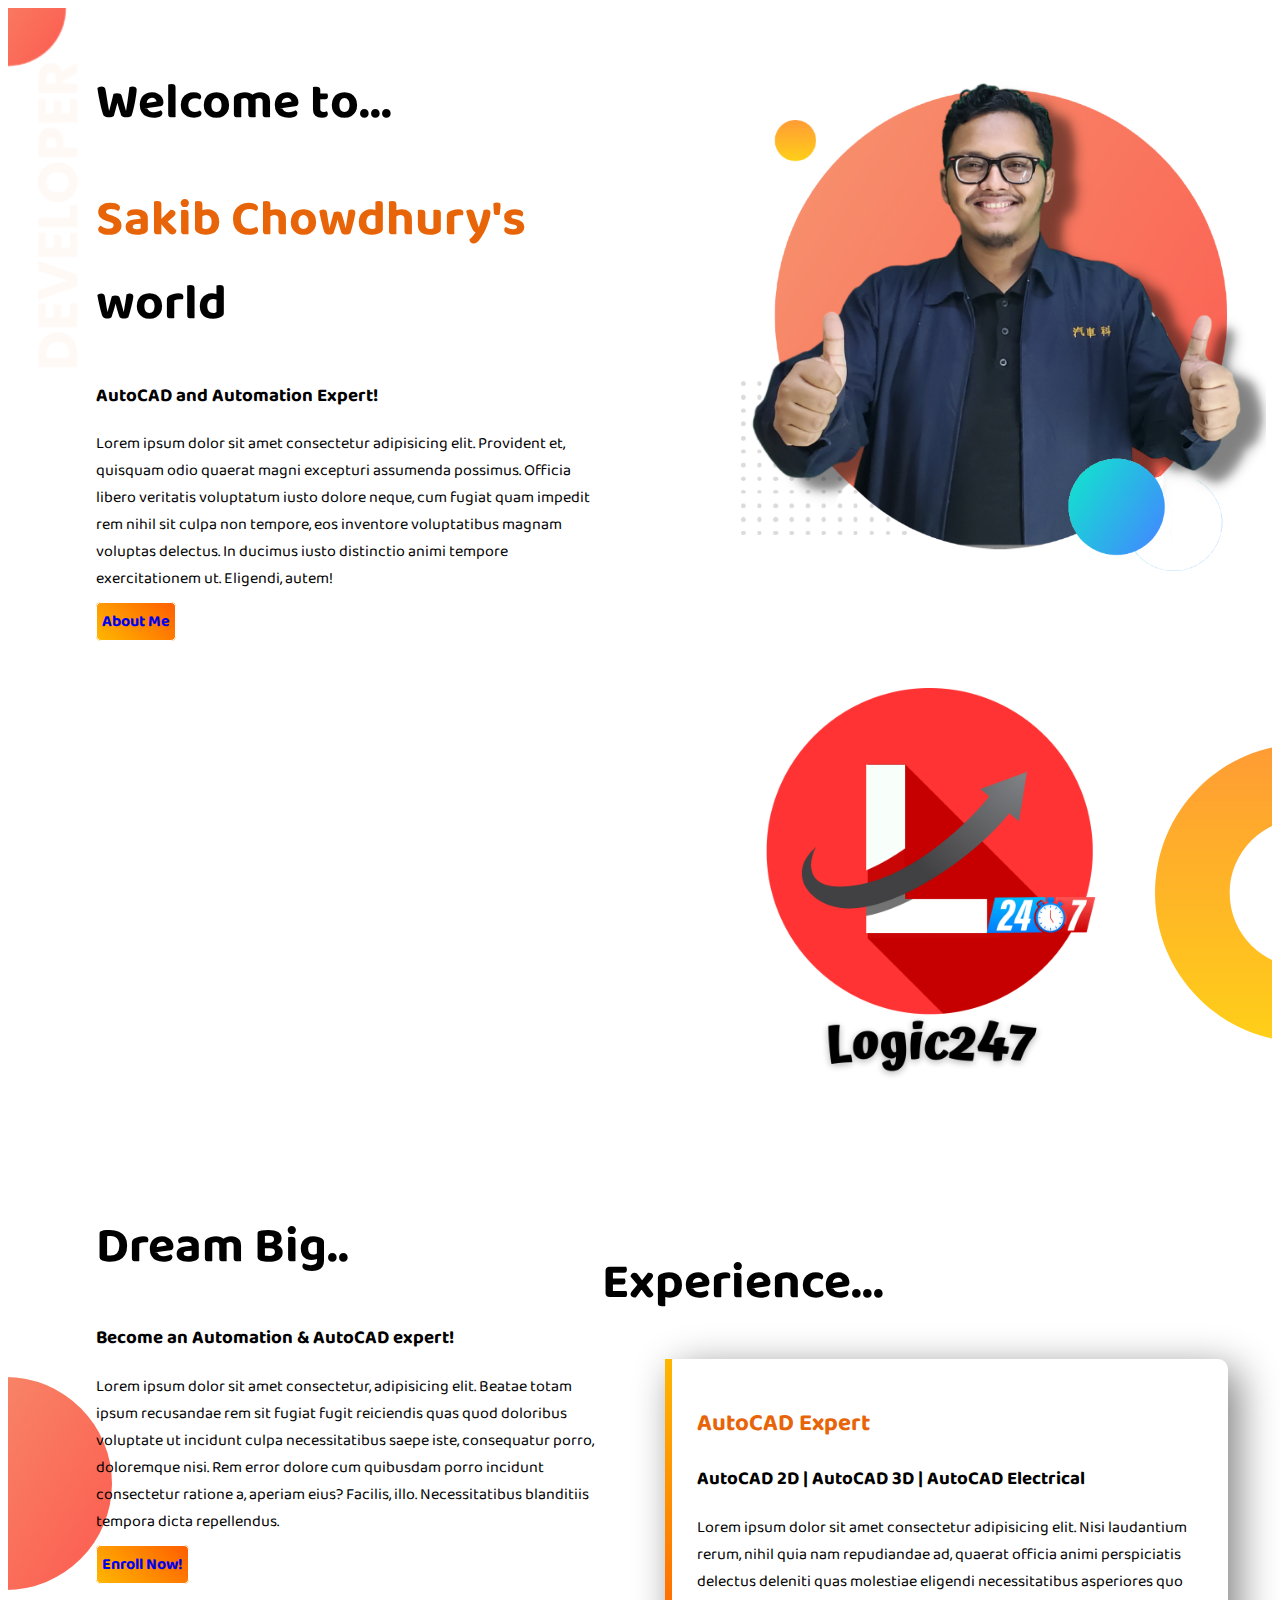
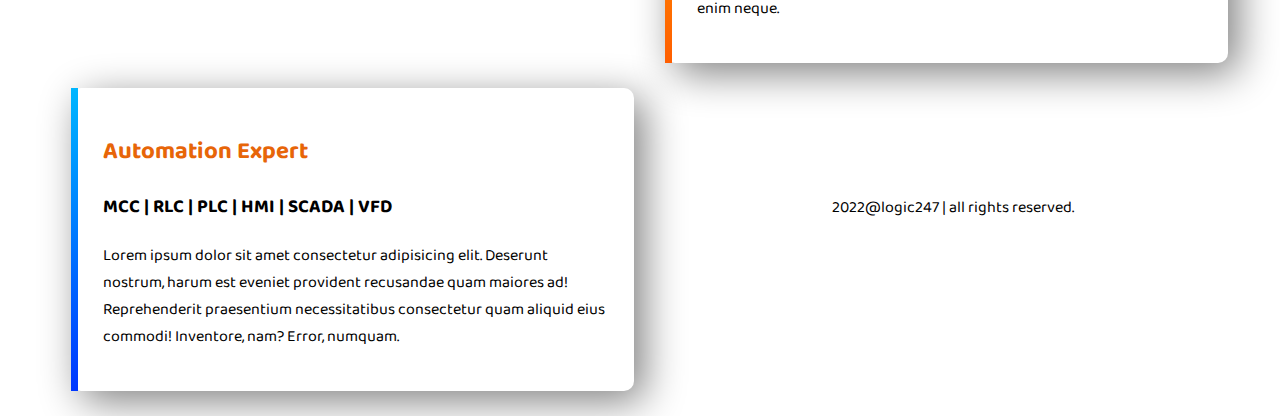
<file: index.html>
<!DOCTYPE html>
<html lang="en">
<head>
    <meta charset="UTF-8">
    <meta http-equiv="X-UA-Compatible" content="IE=edge">
    <meta name="viewport" content="width=device-width, initial-scale=1.0">
    <title>Logic247</title>
    <link rel="preconnect" href="https://fonts.googleapis.com">
    <link rel="preconnect" href="https://fonts.gstatic.com" crossorigin>
    <link href="https://fonts.googleapis.com/css2?family=Baloo+Da+2:wght@400;500;600;700;800&display=swap" rel="stylesheet">
    <link rel="stylesheet" href="css/style.css">
    <link rel="shortcut icon" href="/img/favicon.png" type="image/x-icon">
</head>
<body>
    <section class="top-banner">
        <div class="half">
         <h1>Welcome to...</h1>
         <h1><span style="color: rgb(231, 101, 8);"> Sakib Chowdhury's </span>world</h1>
         <h3> AutoCAD and Automation Expert! </h3>
         <p>
           Lorem ipsum dolor sit amet consectetur adipisicing elit. Provident et, quisquam odio quaerat magni excepturi assumenda possimus. Officia libero veritatis voluptatum iusto dolore neque, cum fugiat quam impedit rem nihil sit culpa non tempore, eos inventore voluptatibus magnam voluptas delectus. In ducimus iusto distinctio animi tempore exercitationem ut. Eligendi, autem!
         </p>
         <a class="libutton" target="_blank" href="aboutme.html"> About Me </a>
        </div>
        <div class="half">
          <img class="dev" src="img/my-bg3.png" alt="">
        </div>
     </section>
 
     <section class="bottom-banner">
         <div class="half">
             <img class="logo" src="img/jh.png" alt="logo">
         </div>
         <div class="hack">
             <h1 class="dream">Dream Big..</h1>
             <h3>Become an Automation & AutoCAD expert!</h3>
             <p>
                Lorem ipsum dolor sit amet consectetur, adipisicing elit. Beatae totam ipsum recusandae rem sit fugiat fugit reiciendis quas quod doloribus voluptate ut incidunt culpa necessitatibus saepe iste, consequatur porro, doloremque nisi. Rem error dolore cum quibusdam porro incidunt consectetur ratione a, aperiam eius? Facilis, illo. Necessitatibus blanditiis tempora dicta repellendus.
             </p>
             <a class="libutton" target="_blank" title="go to website" href="#">Enroll Now!</a>
         </div>
     </section>
 
     <section class="exp">
         <h1 class="experience">Experience...</h1>
         <div id="webfiners" class="half box">
             <h2 style="color: rgb(231, 101, 8);">AutoCAD Expert</h2>
             <h3>AutoCAD 2D | AutoCAD 3D | AutoCAD Electrical</h3>
             <p>
                Lorem ipsum dolor sit amet consectetur adipisicing elit. Nisi laudantium rerum, nihil quia nam repudiandae ad, quaerat officia animi perspiciatis delectus deleniti quas molestiae eligendi necessitatibus asperiores quo enim neque.
             </p>
         </div>
         <div id="expert" class="half box">
             <h2  style="color: rgb(231, 101, 8);">Automation Expert</h2>
             <h3>MCC | RLC | PLC | HMI | SCADA | VFD</h3>
             <p>
                Lorem ipsum dolor sit amet consectetur adipisicing elit. Deserunt nostrum, harum est eveniet provident recusandae quam maiores ad! Reprehenderit praesentium necessitatibus consectetur quam aliquid eius commodi! Inventore, nam? Error, numquam.
             </p>
         </div>
     </section>
 
     <footer>
         <p> 2022@logic247 | all rights reserved.</p>
     </footer>
 </body>
 </html>
</file>
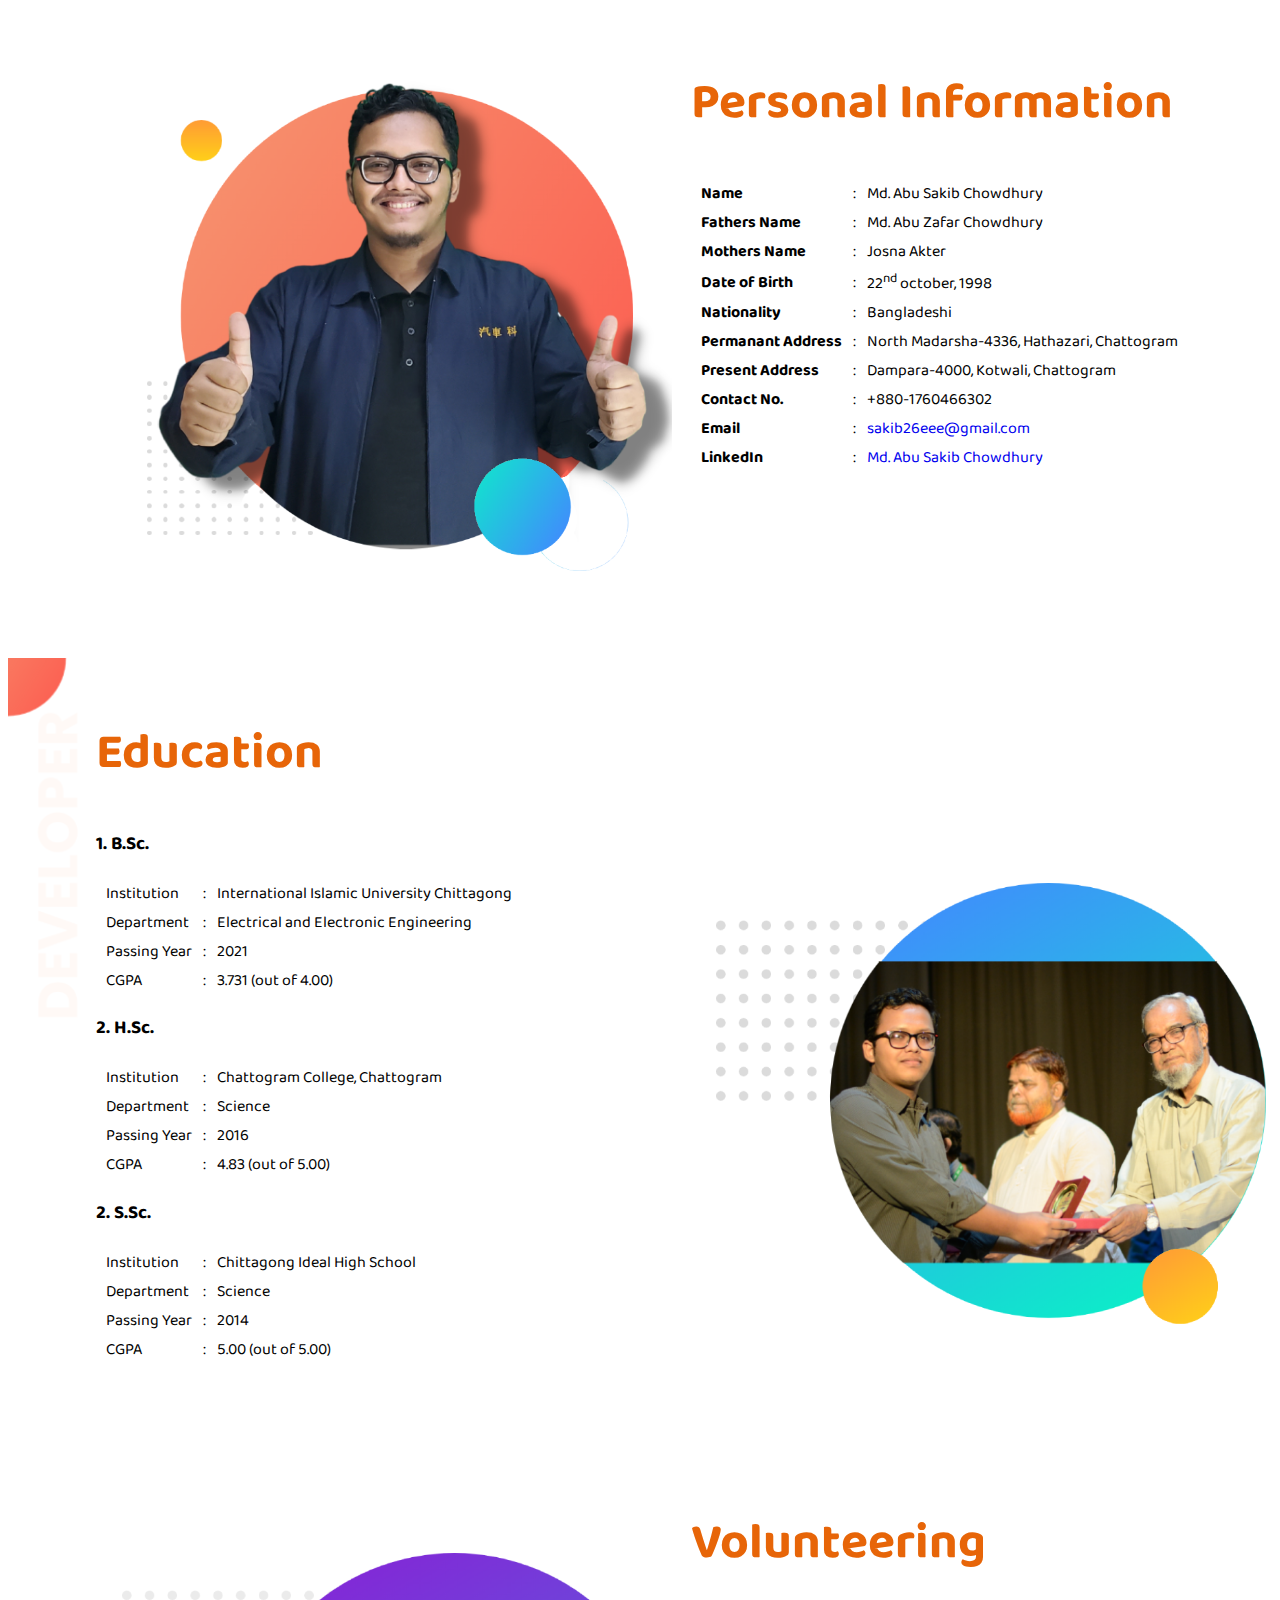
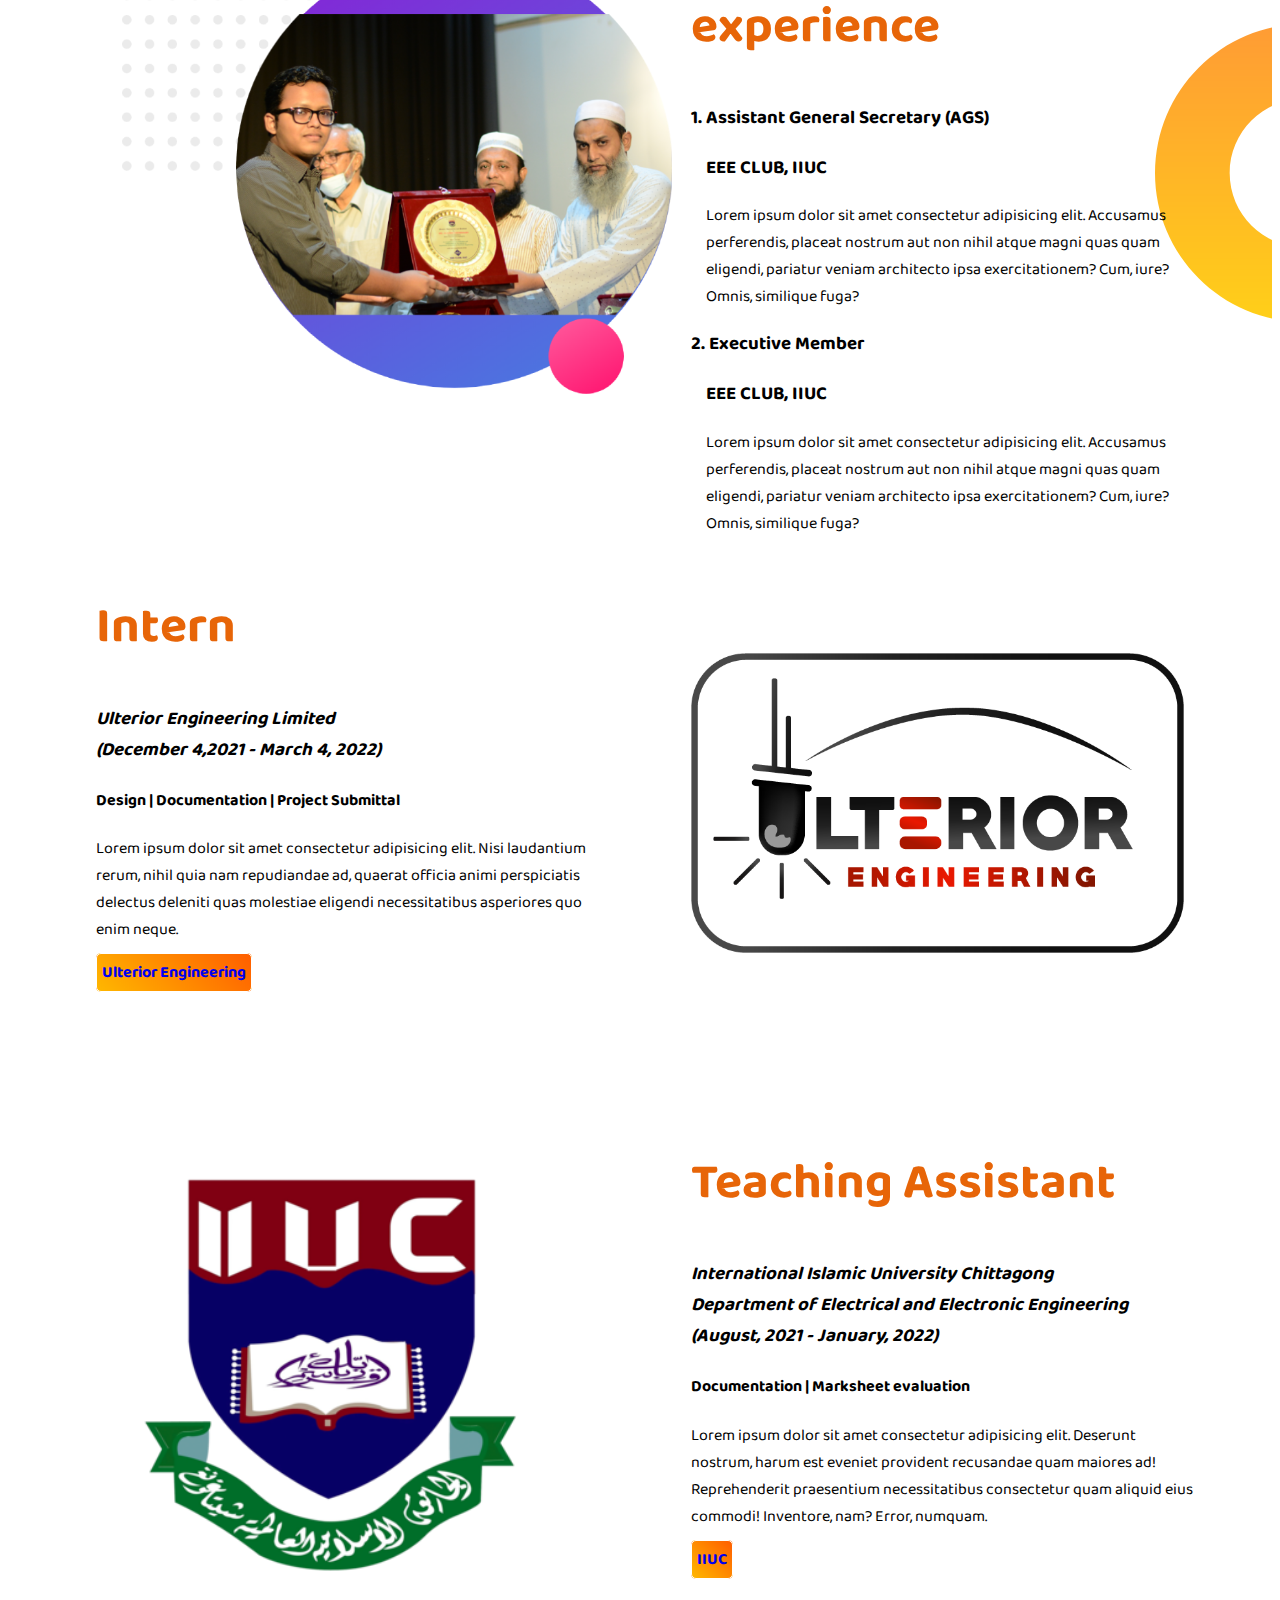
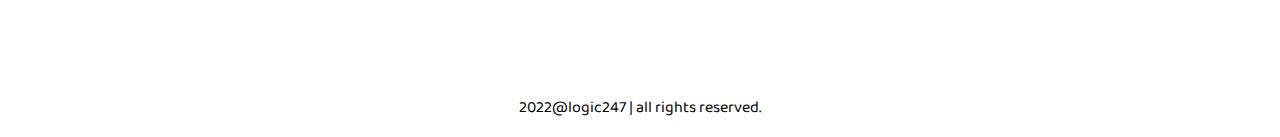
<file: aboutme.html>
<!DOCTYPE html>
<html lang="en">
<head>
    <meta charset="UTF-8">
    <meta http-equiv="X-UA-Compatible" content="IE=edge">
    <meta name="viewport" content="width=device-width, initial-scale=1.0">
    <title>About Me</title>
    <link rel="preconnect" href="https://fonts.googleapis.com">
    <link rel="preconnect" href="https://fonts.gstatic.com" crossorigin>
    <link href="https://fonts.googleapis.com/css2?family=Baloo+Da+2:wght@400;500;600;700;800&display=swap" rel="stylesheet">
    <link rel="stylesheet" href="css/style.css">
    <link rel="stylesheet" href="css/about.css">
    <link rel="shortcut icon" href="/img/favicon.png" type="image/x-icon">
</head>

<body>

    <section class="first-banner" style="height: 630px;">
        <div class="half">
            <img class="dev" src="img/my-bg3.png" alt="image">
        </div>
        <div class="hack vex">
            <h1 class="dream" style="color: rgb(231, 101, 8);">Personal Information</h1>
            <table>
                <table>
                    <tr>
                        <td><b>Name</b></td>
                        <td>:</td>
                        <td>Md. Abu Sakib Chowdhury</td>
                    </tr>
                    <tr>
                        <td><b>Fathers Name</b></td>
                        <td>:</td>
                        <td>Md. Abu Zafar Chowdhury</td>
                    </tr>
                    <tr>
                        <td><b>Mothers Name</b></td>
                        <td>:</td>
                        <td>Josna Akter</td>
                    </tr>
                    <tr>
                        <td><b>Date of Birth</b></td>
                        <td>:</td>
                        <td>22<sup>nd</sup> october, 1998</td>
                    </tr>
                    <tr>
                        <td><b>Nationality</b></td>
                        <td>:</td>
                        <td>Bangladeshi</td>
                    </tr>
                    <tr>
                        <td><b>Permanant Address</b></td>
                        <td>:</td>
                        <td>North Madarsha-4336, Hathazari, Chattogram</td>
                    </tr>
                    <tr>
                        <td><b>Present Address</b></td>
                        <td>:</td>
                        <td>Dampara-4000, Kotwali, Chattogram</td>
                    </tr>
                    <tr>
                        <td><b>Contact No.</b></td>
                        <td>:</td>
                        <td>+880-1760466302</td>
                    </tr>
                    <tr>
                        <td><b>Email</b></td>
                        <td>:</td>
                        <td ><a class="link" href="mailto:sakib26eee@gmail.com" target="_blank">sakib26eee@gmail.com</a></td>
                    </tr>
                    <tr>
                        <td><b>LinkedIn</b></td>
                        <td>:</td>
                        <td ><a class="link" href="https://linkedin.com/in/md-abu-sakib-chowdhury-7a348921a" target="_blank">Md. Abu Sakib Chowdhury</a></td>
                    </tr>
                </table>
            </table>
           
        </div>
    </section>

    <section class="top-banner" style="height: 770px;">
        <div class="half">
         <h1><span style="color: rgb(231, 101, 8);"> Education </span></h1>

         <h3> 1. B.Sc.</h3>
         
            <table>
                <tr>
                    <td>Institution</td>
                    <td>:</td>
                    <td>International Islamic University Chittagong</td>
                </tr>
                <tr>
                    <td>Department</td>
                    <td>:</td>
                    <td>Electrical and Electronic Engineering</td>
                </tr>
                <tr>
                    <td>Passing Year</td>
                    <td>:</td>
                    <td>2021</td>
                </tr>
                <tr>
                    <td>CGPA</td>
                    <td>:</td>
                    <td>3.731 (out of 4.00)</td>
                </tr>
            </table>

            <h3> 2. H.Sc.</h3>
         
               <table>
                   <tr>
                       <td>Institution</td>
                       <td>:</td>
                       <td>Chattogram College, Chattogram</td>
                   </tr>
                   <tr>
                       <td>Department</td>
                       <td>:</td>
                       <td>Science</td>
                   </tr>
                   <tr>
                       <td>Passing Year</td>
                       <td>:</td>
                       <td>2016</td>
                   </tr>
                   <tr>
                       <td>CGPA</td>
                       <td>:</td>
                       <td>4.83 (out of 5.00)</td>
                   </tr>
               </table>

               <h3> 2. S.Sc.</h3>
         
               <table>
                   <tr>
                       <td>Institution</td>
                       <td>:</td>
                       <td>Chittagong Ideal High School</td>
                   </tr>
                   <tr>
                       <td>Department</td>
                       <td>:</td>
                       <td>Science</td>
                   </tr>
                   <tr>
                       <td>Passing Year</td>
                       <td>:</td>
                       <td>2014</td>
                   </tr>
                   <tr>
                       <td>CGPA</td>
                       <td>:</td>
                       <td>5.00 (out of 5.00)</td>
                   </tr>
               </table>
        </div>

        <div class="half">
          <img class="dev" style="padding-top: 150px;" src="img/edu.png" alt="">
        </div>
        
     </section>
 
     <section class="bottom-banner" style="height: 630px;">
         <div class="half">
             <img class="dev" src="img/exp.png" alt="logo">
         </div>
         <div class="hack vex">
             <h1 class="dream" style="color: rgb(231, 101, 8);">Volunteering experience</h1>
             <h3>1. Assistant General Secretary (AGS)</h3>
             <h3 style="text-indent: 15px;">EEE CLUB, IIUC</h3>
             <p style="padding-left: 15px;">
                Lorem ipsum dolor sit amet consectetur adipisicing elit. Accusamus perferendis, placeat nostrum aut non nihil atque magni quas quam eligendi, pariatur veniam architecto ipsa exercitationem? Cum, iure? Omnis, similique fuga?
             </p>
             <h3>2. Executive Member</h3>
             <h3 style="text-indent: 15px;">EEE CLUB, IIUC</h3>
             <p style="padding-left: 15px;">
                Lorem ipsum dolor sit amet consectetur adipisicing elit. Accusamus perferendis, placeat nostrum aut non nihil atque magni quas quam eligendi, pariatur veniam architecto ipsa exercitationem? Cum, iure? Omnis, similique fuga?
             </p>
            
         </div>
     </section>

     <section class="third-banner">
        <div class="half">
            <h1><span style="color: rgb(231, 101, 8);"> Intern </span></h1>
            <h3>
                <i>Ulterior Engineering Limited</i> <br>
                <i>(December 4,2021 - March 4, 2022)</i>
            </h3>
             <h4>Design | Documentation | Project Submittal</h4>
             <p>
                Lorem ipsum dolor sit amet consectetur adipisicing elit. Nisi laudantium rerum, nihil quia nam repudiandae ad, quaerat officia animi perspiciatis delectus deleniti quas molestiae eligendi necessitatibus asperiores quo enim neque.
             </p>
         <a class="libutton" target="_blank" title="go to website" href="https://ulteriorengineering.net/"> Ulterior Engineering </a>
        </div>
        <div class="half">
          <img class="logo_ue" src="img/Ulterior Logo.png" alt="">
        </div>
     </section>
 
     <section class="fourth-banner">
         <div class="half">
             <img class="logo_iiuc" src="img/iiuc.png" alt="logo">
         </div>
         <div class="hack">
            <h1><span style="color: rgb(231, 101, 8);"> Teaching Assistant </span></h1>
            
             <h3>
                <i>International Islamic University Chittagong</i> <br>
                <i>Department of Electrical and Electronic Engineering</i><br>
                <i>(August, 2021 - January, 2022)</i>
            </h3>
             <h4>Documentation | Marksheet evaluation</h4>
             <p>
                Lorem ipsum dolor sit amet consectetur adipisicing elit. Deserunt nostrum, harum est eveniet provident recusandae quam maiores ad! Reprehenderit praesentium necessitatibus consectetur quam aliquid eius commodi! Inventore, nam? Error, numquam.
             </p>
         <a class="libutton" target="_blank" title="go to website" href="https://www.iiuc.ac.bd/"> IIUC </a>
            
     </section>

 
     <footer>
         <p> 2022@logic247 | all rights reserved.</p>
     </footer>
 </body>
 </html>
</file>
<file: css/style.css>
body{
    font-family: 'Baloo Da 2', cursive;
}

section{
    height: 570px;
    padding-top: 20px;
}

.top-banner{ 
    background-repeat: no-repeat;
    background-image: url("/img/top-banner.png");   
}

h1{
    font-size: 50px;
    font-weight: bolder;
}

 .half{
    width:40%;
    float: left;
    margin-left: 5%;
    padding-left: 2%;
    margin-bottom: 25px; 
 }
 
 .dev{
    width: 550px;
    padding-top: 30px;
    margin-left: 5%;
 }

 .libutton{
    background-image: linear-gradient(45deg, rgb(255, 183, 0), rgb(255, 94, 0));
    border: 1px solid white;
    padding: 5px;
    border-radius: 5px;
    text-decoration: none;
    font-weight: bolder;
 }

 .logo{
    width: 500px;
    margin-left: -10px;
 }

.bottom-banner{
    background-image: url("/img/dream-bg.png");
    background-position: right;
    background-repeat: no-repeat;
}

.experience{
    margin-left: 5%;  
}

.exp{
    background-image: url("/img/exp-bg.png");
    background-repeat: no-repeat;
    background-position: left;
}

.box{
    box-shadow: 10px 10px 40px gray;  
    padding: 25px;
    border-radius: 10px;
}

#webfiners{
    border-left: 7px solid rgb(255, 255, 255);
    border-image: linear-gradient(rgb(255, 183, 0), rgb(255, 94, 0));
    border-image-slice: 1;
}

#expert{
    border-left: 7px solid rgb(255, 255, 255);
    border-image: linear-gradient(rgb(0, 183, 255), rgb(0, 55, 255));
    border-image-slice: 1;
}

.hack {
    width: 40%;
    float: left;
    margin-left: 5%; 
    padding-left: 2%; 
}

footer p{
    text-align: center;
}

@media (max-width: 547px) 
{  
    h1 {
        font-size: 30px;
    }

    .section {
        height: 500px;
        padding-top: 5px;
    }

    .half {   
    width:90%;
    float: left;
    
    padding-left: 0%;
    margin-bottom: 25px;   
    }

    .bottom-banner h1{
        padding-top: 5px;
    }

    .dev {
        width: 100%;
        margin-left: -45px;
    }

    .hack {
        width: 90%;
        float: left;
        margin-left: 3%; 
        margin-bottom: 20px;   
    }

    .box{
        box-shadow: 10px 10px 40px gray;
        padding: 5px;
        border-radius: 10px;
    }
}
</file>
<file: css/about.css>
table{
    border-collapse: collapse;
}

td{
    border: 0px solid white;
    padding-left: 10px;
}


.logo_iiuc{
    padding-left: 30px;
    padding-top: 50px;
    height: 430px;
}

.logo_ue{
    padding left: 50px;
    padding-top: 100px;
    height:300px;
}

.link{
    text-decoration: none;
}
</file>
